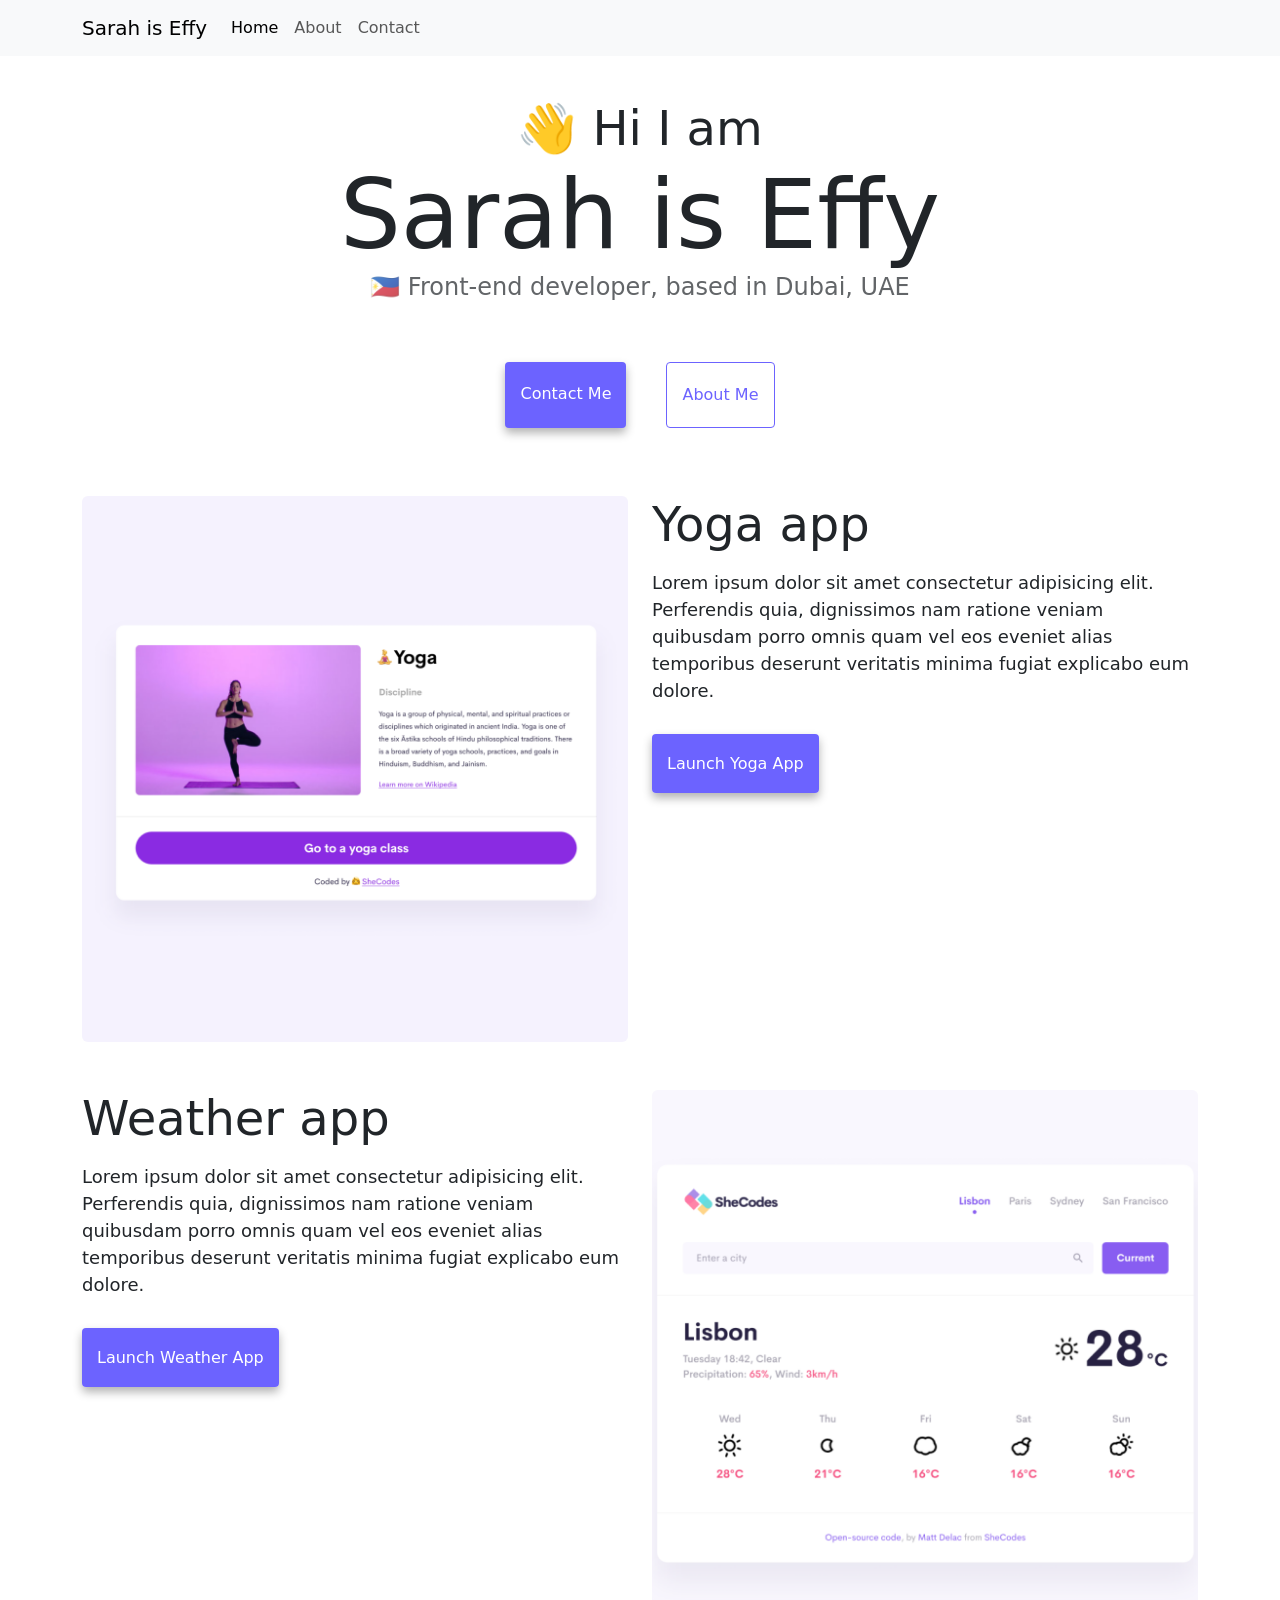
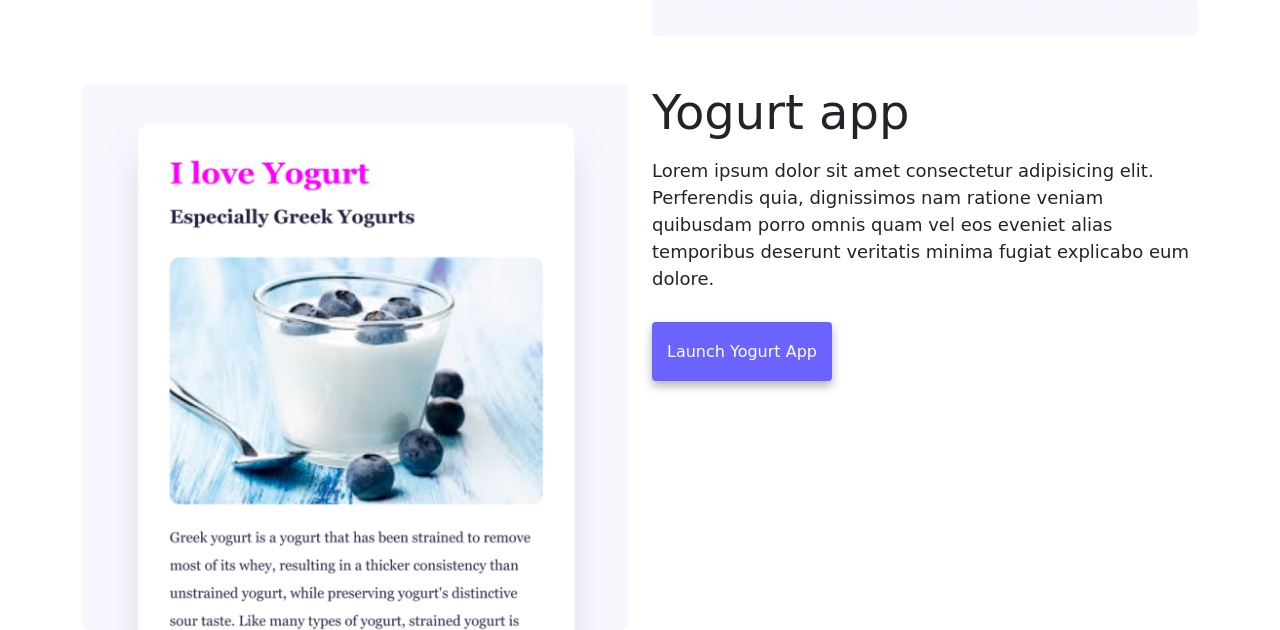
<file: index.html>
<!DOCTYPE html>
<html lang="en">

<head>
    <meta charset="UTF-8" />
    <meta http-equiv="X-UA-Compatible" content="IE=edge" />
    <meta name="viewport" content="width=device-width, initial-scale=1.0" />
        <link href="https://cdn.jsdelivr.net/npm/bootstrap@5.3.8/dist/css/bootstrap.min.css" rel="stylesheet"
            integrity="sha384-sRIl4kxILFvY47J16cr9ZwB07vP4J8+LH7qKQnuqkuIAvNWLzeN8tE5YBujZqJLB" crossorigin="anonymous">
        <script src="https://cdn.jsdelivr.net/npm/bootstrap@5.3.8/dist/js/bootstrap.min.js"
            integrity="sha384-G/EV+4j2dNv+tEPo3++6LCgdCROaejBqfUeNjuKAiuXbjrxilcCdDz6ZAVfHWe1Y"
            crossorigin="anonymous"></script>
            <meta name="description"
                content="Sarah is Effy is a front-end developer based in Dubai, check out her projects and open to work with you!">
        <link rel="stylesheet" href="src/styles.css">
    <title>Sarah is Effy - front-end Developer in Dubai</title>
</head>

<body>

        <nav class="navbar navbar-expand-lg navbar-light bg-light fixed-top">
            <div class="container">
                <a class="navbar-brand" href="index.html">Sarah is Effy</a>
                <button class="navbar-toggler" type="button" data-bs-toggle="collapse" data-bs-target="#navbarNavAltMarkup"
                    aria-controls="navbarNavAltMarkup" aria-expanded="false" aria-label="Toggle navigation">
                    <span class="navbar-toggler-icon"></span>
                </button>
                <div class="collapse navbar-collapse" id="navbarNavAltMarkup">
                    <div class="navbar-nav">
                        <a class="nav-link active" aria-current="page" href="index.html">Home</a>
                        <a class="nav-link" href="about.html">About</a>
                        <a class="nav-link" href="about.html#contact">Contact</a>
                    </div>
                </div>
            </div>
        </nav>
    <h2>👋 Hi I am</h2>
    <h1>Sarah is Effy</h1>
    <h3>🇵🇭 Front-end developer, based in Dubai, UAE</h3>
    <div class="navigation-links mb-5">
        <a href="about.html#contact" class="contact-link">Contact me</a>
        <a href="about.html" class="about-link">About me</a>
    </div>

    <div class="container">
        <div class="row">
            <div class="col-md-6">
                <img src="images/yoga.png" class="img-fluid rounded d-none d-sm-block">
            </div>
            <div class="col-md-6">
                <h2 class="mb-3">Yoga app</h2>
                <p>
                    Lorem ipsum dolor sit amet consectetur adipisicing elit. Perferendis
                    quia, dignissimos nam ratione veniam quibusdam porro omnis quam vel
                    eos eveniet alias temporibus deserunt veritatis minima fugiat
                    explicabo eum dolore.
                </p>
                <div class="mt-5">
                    <a href="#" class="primary-link project-link">Launch Yoga App</a>
                </div>
            </div>
        </div>
        <div class="row mt-5">
            <div class="col-md-6">
                <h2 class="mb-3">Weather app</h2>
                <p>
                    Lorem ipsum dolor sit amet consectetur adipisicing elit. Perferendis
                    quia, dignissimos nam ratione veniam quibusdam porro omnis quam vel
                    eos eveniet alias temporibus deserunt veritatis minima fugiat
                    explicabo eum dolore.
                </p>
                <div class="mb-5 mt-5">
                    <a href="#" class="primary-link project-link">Launch Weather App</a>
                </div>
            </div>
            <div class="col-md-6">
                <img src="images/weather.png" class="img-fluid rounded d-none d-sm-block">
            </div>
        </div>
        <div class="row mt-5">
            <div class="col-md-6">
                <img src="images/yogurt.png" class="img-fluid rounded d-none d-sm-block">
            </div>
            <div class="col-md-6">
                <h2 class="mb-3">Yogurt app</h2>
                <p>
                    Lorem ipsum dolor sit amet consectetur adipisicing elit. Perferendis
                    quia, dignissimos nam ratione veniam quibusdam porro omnis quam vel
                    eos eveniet alias temporibus deserunt veritatis minima fugiat
                    explicabo eum dolore.
                </p>
                <div class="mt-5">
                    <a href="#" class="primary-link project-link">Launch Yogurt App</a>
                </div>
            </div>
        </div>
    </div>
</body>

</html>
</file>
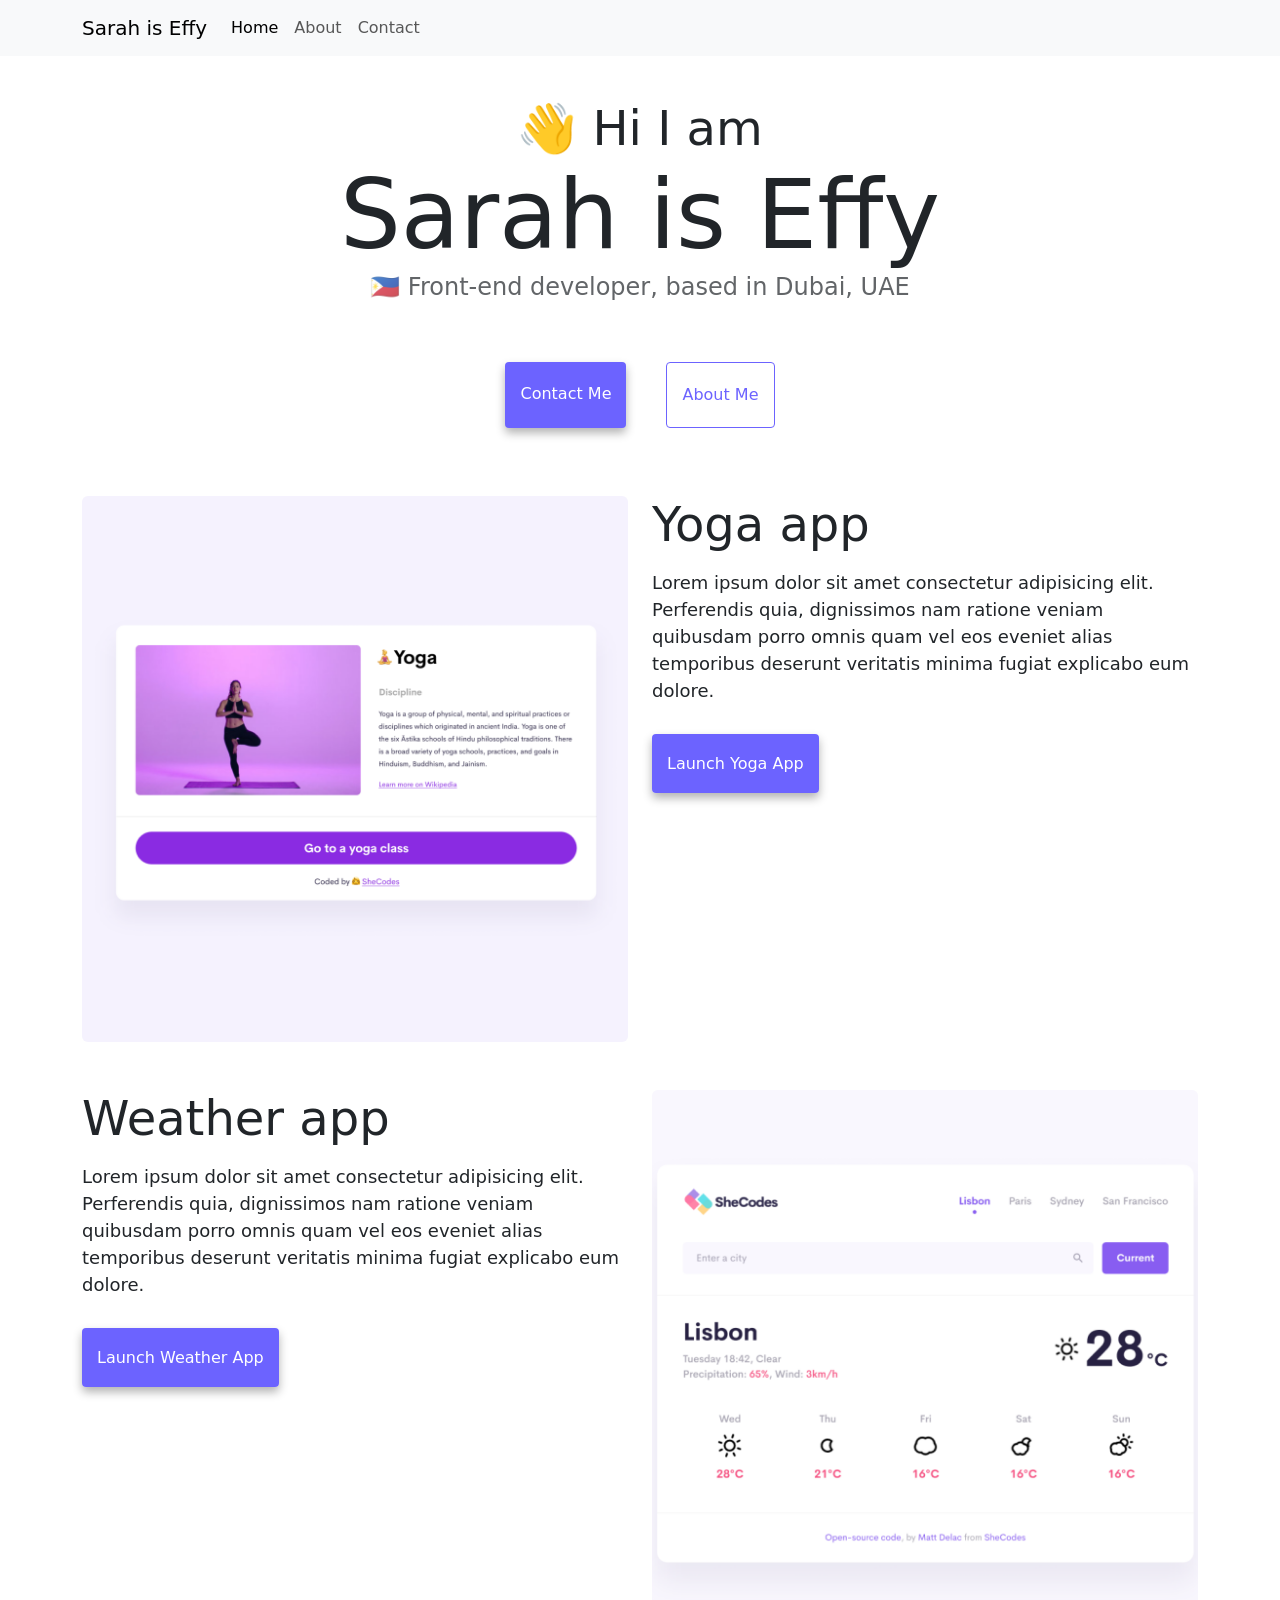
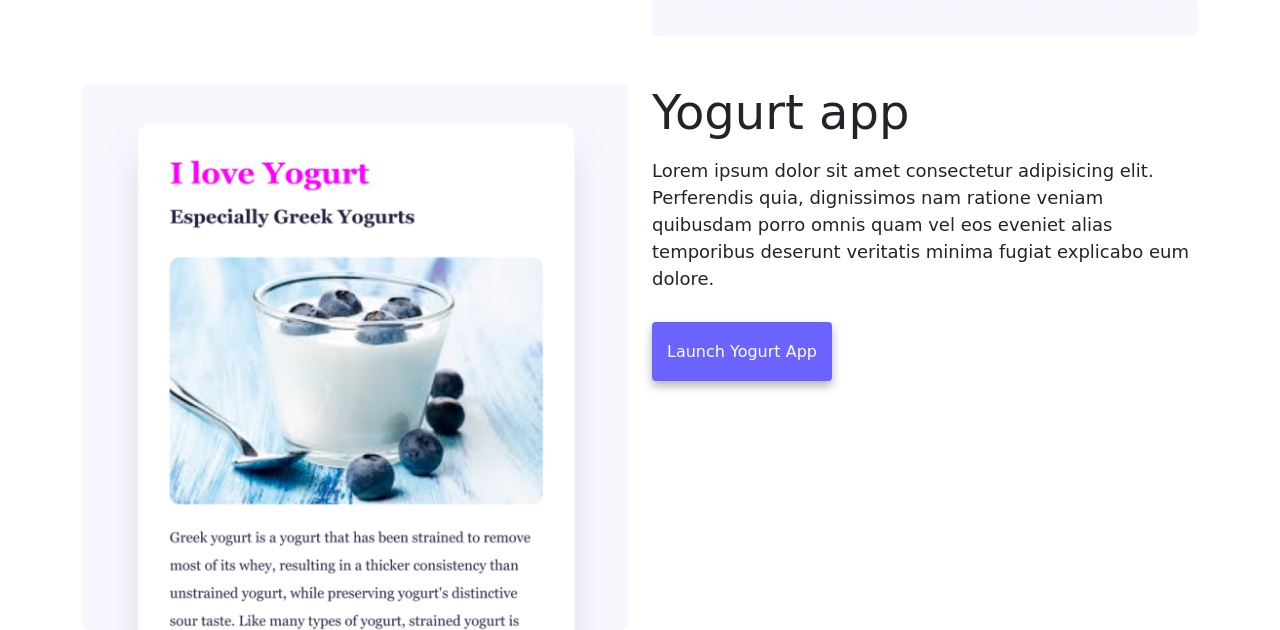
<file: Week 2 Homework/index.html>
<!DOCTYPE html>
<html lang="en">

<head>
    <meta charset="UTF-8" />
    <meta http-equiv="X-UA-Compatible" content="IE=edge" />
    <meta name="viewport" content="width=device-width, initial-scale=1.0" />
        <link href="https://cdn.jsdelivr.net/npm/bootstrap@5.3.8/dist/css/bootstrap.min.css" rel="stylesheet"
            integrity="sha384-sRIl4kxILFvY47J16cr9ZwB07vP4J8+LH7qKQnuqkuIAvNWLzeN8tE5YBujZqJLB" crossorigin="anonymous">
        <script src="https://cdn.jsdelivr.net/npm/bootstrap@5.3.8/dist/js/bootstrap.min.js"
            integrity="sha384-G/EV+4j2dNv+tEPo3++6LCgdCROaejBqfUeNjuKAiuXbjrxilcCdDz6ZAVfHWe1Y"
            crossorigin="anonymous"></script>
            <meta name="description"
                content="Sarah is Effy is a front-end developer based in Dubai, check out her projects and open to work with you!">
        <link rel="stylesheet" href="src/styles.css">
    <title>Sarah is Effy - front-end Developer in Dubai</title>
</head>

<body>

        <nav class="navbar navbar-expand-lg navbar-light bg-light fixed-top">
            <div class="container">
                <a class="navbar-brand" href="index.html">Sarah is Effy</a>
                <button class="navbar-toggler" type="button" data-bs-toggle="collapse" data-bs-target="#navbarNavAltMarkup"
                    aria-controls="navbarNavAltMarkup" aria-expanded="false" aria-label="Toggle navigation">
                    <span class="navbar-toggler-icon"></span>
                </button>
                <div class="collapse navbar-collapse" id="navbarNavAltMarkup">
                    <div class="navbar-nav">
                        <a class="nav-link active" aria-current="page" href="index.html">Home</a>
                        <a class="nav-link" href="about.html">About</a>
                        <a class="nav-link" href="about.html#contact" class="contact-link">Contact</a>
                    </div>
                </div>
            </div>
        </nav>
    <h2>👋 Hi I am</h2>
    <h1>Sarah is Effy</h1>
    <h3>🇵🇭 Front-end developer, based in Dubai, UAE</h3>
    <div class="navigation-links mb-5">
        <a href="about.html#contact" class="contact-link">Contact me</a>
        <a href="about.html" class="about-link">About me</a>
    </div>

    <div class="container">
        <div class="row">
            <div class="col-md-6">
                <img src="images/yoga.png" class="img-fluid rounded d-none d-sm-block">
            </div>
            <div class="col-md-6">
                <h2 class="mb-3">Yoga app</h2>
                <p>
                    Lorem ipsum dolor sit amet consectetur adipisicing elit. Perferendis
                    quia, dignissimos nam ratione veniam quibusdam porro omnis quam vel
                    eos eveniet alias temporibus deserunt veritatis minima fugiat
                    explicabo eum dolore.
                </p>
                <div class="mt-5">
                    <a href="#" class="primary-link project-link">Launch Yoga App</a>
                </div>
            </div>
        </div>
        <div class="row mt-5">
            <div class="col-md-6">
                <h2 class="mb-3">Weather app</h2>
                <p>
                    Lorem ipsum dolor sit amet consectetur adipisicing elit. Perferendis
                    quia, dignissimos nam ratione veniam quibusdam porro omnis quam vel
                    eos eveniet alias temporibus deserunt veritatis minima fugiat
                    explicabo eum dolore.
                </p>
                <div class="mb-5 mt-5">
                    <a href="#" class="primary-link project-link">Launch Weather App</a>
                </div>
            </div>
            <div class="col-md-6">
                <img src="images/weather.png" class="img-fluid rounded d-none d-sm-block">
            </div>
        </div>
        <div class="row mt-5">
            <div class="col-md-6">
                <img src="images/yogurt.png" class="img-fluid rounded d-none d-sm-block">
            </div>
            <div class="col-md-6">
                <h2 class="mb-3">Yogurt app</h2>
                <p>
                    Lorem ipsum dolor sit amet consectetur adipisicing elit. Perferendis
                    quia, dignissimos nam ratione veniam quibusdam porro omnis quam vel
                    eos eveniet alias temporibus deserunt veritatis minima fugiat
                    explicabo eum dolore.
                </p>
                <div class="mt-5">
                    <a href="#" class="primary-link project-link">Launch Yogurt App</a>
                </div>
            </div>
        </div>
    </div>
</body>

</html>
</file>
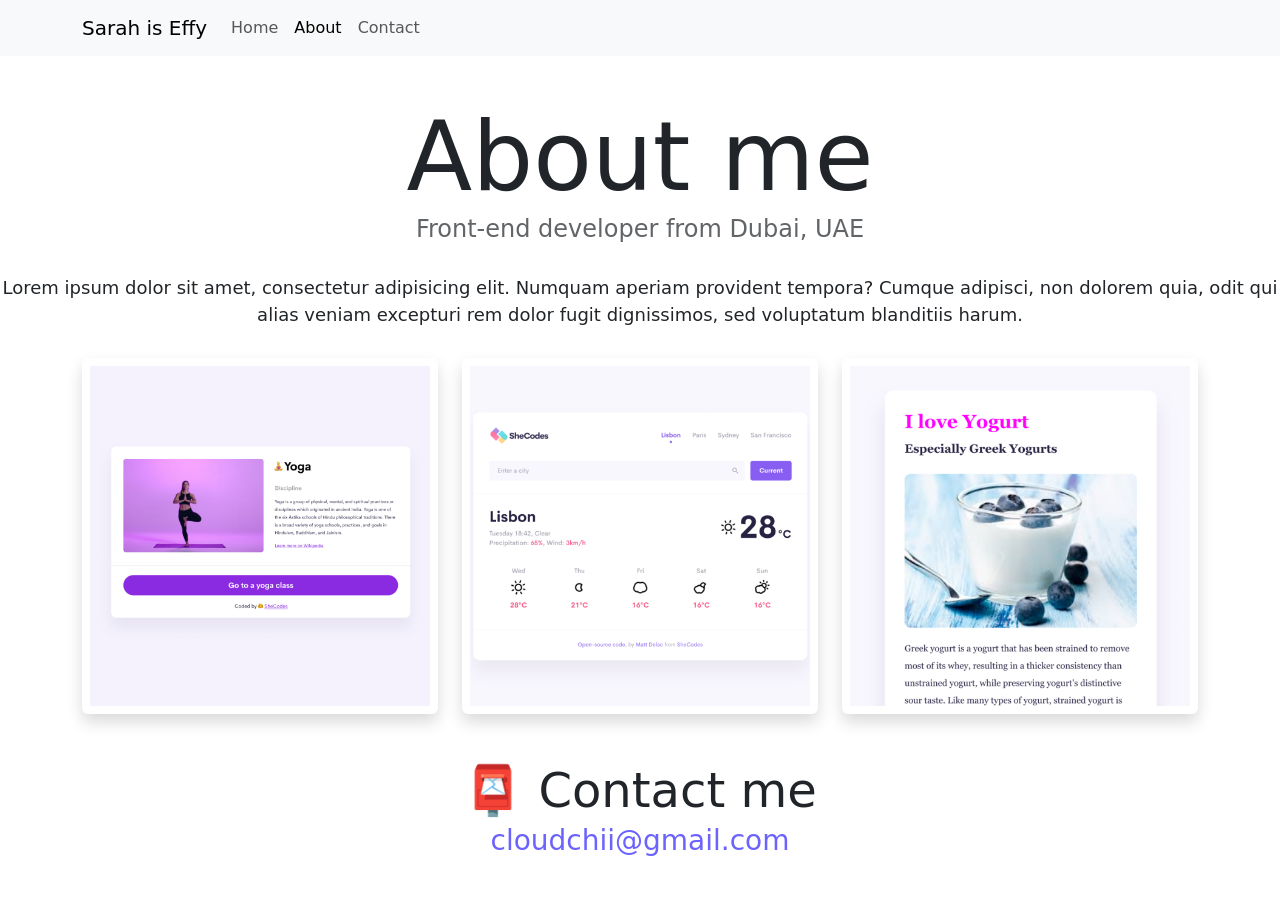
<file: about.html>
<!DOCTYPE html>
<html lang="en">

<head>
    <meta charset="UTF-8" />
    <meta http-equiv="X-UA-Compatible" content="IE=edge" />
    <meta name="viewport" content="width=device-width, initial-scale=1.0" />
    <link href="https://cdn.jsdelivr.net/npm/bootstrap@5.3.8/dist/css/bootstrap.min.css" rel="stylesheet"
        integrity="sha384-sRIl4kxILFvY47J16cr9ZwB07vP4J8+LH7qKQnuqkuIAvNWLzeN8tE5YBujZqJLB" crossorigin="anonymous">
    <script src="https://cdn.jsdelivr.net/npm/bootstrap@5.3.8/dist/js/bootstrap.min.js"
        integrity="sha384-G/EV+4j2dNv+tEPo3++6LCgdCROaejBqfUeNjuKAiuXbjrxilcCdDz6ZAVfHWe1Y"
        crossorigin="anonymous"></script>
<meta name="description"
    content="Sarah is Effy is a front-end developer based in Dubai, check out her projects and open to work with you!">
        <link rel="stylesheet" href="src/styles.css">

    <title>Get to Know Sarah is Effy - Front-end Developer</title>
</head>

<body>

            <nav class="navbar navbar-expand-lg navbar-light bg-light fixed-top">
                <div class="container">
                    <a class="navbar-brand" href="index.html">Sarah is Effy</a>
                    <button class="navbar-toggler" type="button" data-bs-toggle="collapse" data-bs-target="#navbarNavAltMarkup"
                        aria-controls="navbarNavAltMarkup" aria-expanded="false" aria-label="Toggle navigation">
                        <span class="navbar-toggler-icon"></span>
                    </button>
                    <div class="collapse navbar-collapse" id="navbarNavAltMarkup">
                        <div class="navbar-nav">
                            <a class="nav-link" aria-current="page" href="index.html">Home</a>
                            <a class="nav-link active" href="about.html">About</a>
                            <a class="nav-link" href="about.html#contact">Contact</a>
                        </div>
                    </div>
                </div>
            </nav>

    <h1>About me</h1>
    <h3>Front-end developer from Dubai, UAE</h3>
<div class="about-paragraphs text-center">
    <p>
Lorem ipsum dolor sit amet, consectetur adipisicing elit. Numquam aperiam provident tempora? Cumque adipisci, non
dolorem quia, odit qui alias veniam excepturi rem dolor fugit dignissimos, sed voluptatum blanditiis harum.
    </p>
</div>

<div class="container">
    <div class="row">
        <div class="col-sm-4">
            <img src="images/yoga.png" class="img-fluid p-2 shadow rounded">
        </div>
        <div class="col-sm-4">
            <img src="images/weather.png" class="img-fluid p-2 shadow rounded">
        </div>
        <div class="col-sm-4">
            <img src="images/yogurt.png" class="img-fluid p-2 shadow rounded">
        </div>
    </div>
</div>
    <div id="contact" class="mt-5">
        <h2>📮 Contact me</h2>
        <a href="mailto:cloudchii@gmail.com" class="email-link"> cloudchii@gmail.com </a>
    </div>

    
</body>

</html>
</file>
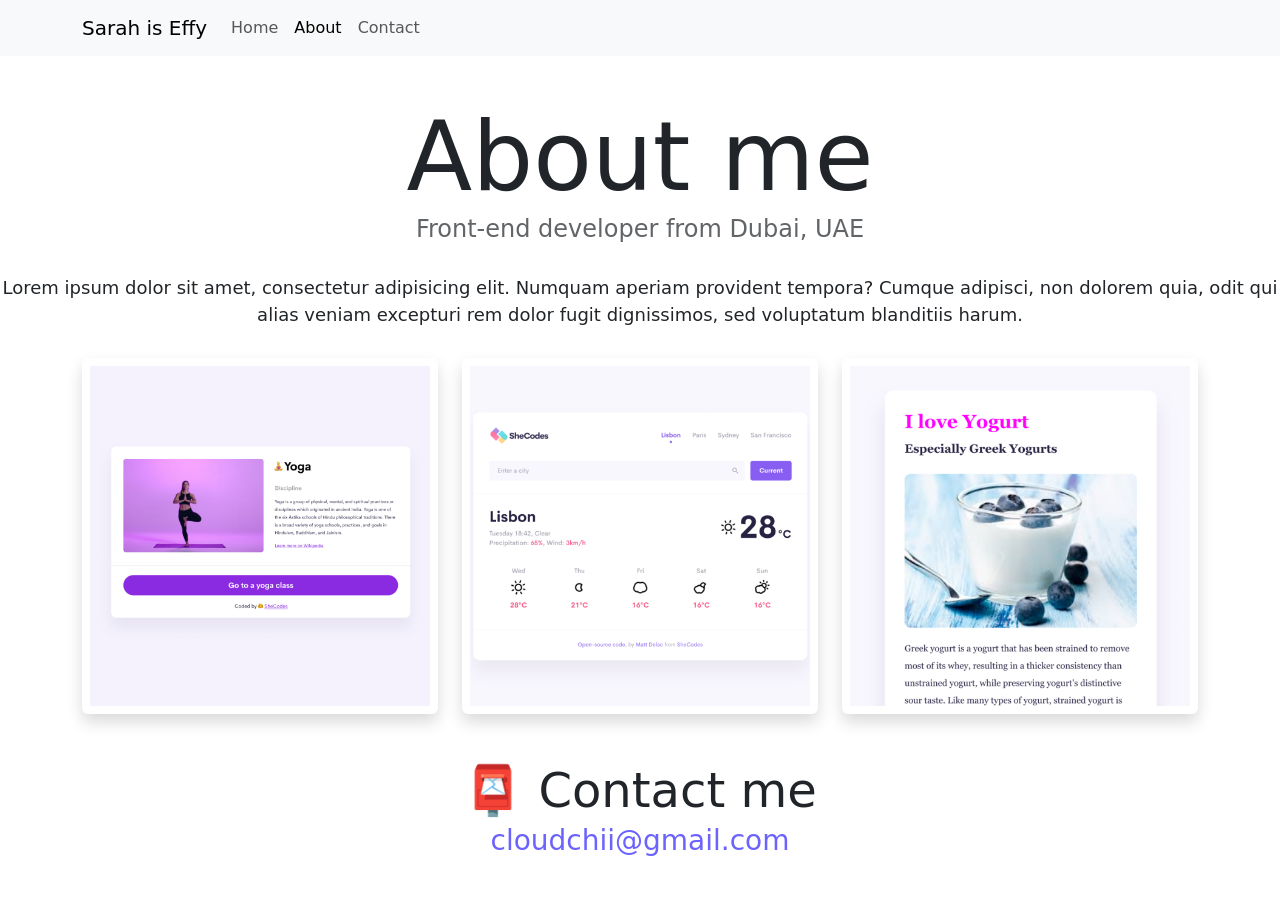
<file: Week 2 Homework/about.html>
<!DOCTYPE html>
<html lang="en">

<head>
    <meta charset="UTF-8" />
    <meta http-equiv="X-UA-Compatible" content="IE=edge" />
    <meta name="viewport" content="width=device-width, initial-scale=1.0" />
    <link href="https://cdn.jsdelivr.net/npm/bootstrap@5.3.8/dist/css/bootstrap.min.css" rel="stylesheet"
        integrity="sha384-sRIl4kxILFvY47J16cr9ZwB07vP4J8+LH7qKQnuqkuIAvNWLzeN8tE5YBujZqJLB" crossorigin="anonymous">
    <script src="https://cdn.jsdelivr.net/npm/bootstrap@5.3.8/dist/js/bootstrap.min.js"
        integrity="sha384-G/EV+4j2dNv+tEPo3++6LCgdCROaejBqfUeNjuKAiuXbjrxilcCdDz6ZAVfHWe1Y"
        crossorigin="anonymous"></script>
<meta name="description"
    content="Sarah is Effy is a front-end developer based in Dubai, check out her projects and open to work with you!">
        <link rel="stylesheet" href="src/styles.css">

    <title>Get to Know Sarah is Effy - Front-end Developer</title>
</head>

<body>

            <nav class="navbar navbar-expand-lg navbar-light bg-light fixed-top">
                <div class="container">
                    <a class="navbar-brand" href="index.html">Sarah is Effy</a>
                    <button class="navbar-toggler" type="button" data-bs-toggle="collapse" data-bs-target="#navbarNavAltMarkup"
                        aria-controls="navbarNavAltMarkup" aria-expanded="false" aria-label="Toggle navigation">
                        <span class="navbar-toggler-icon"></span>
                    </button>
                    <div class="collapse navbar-collapse" id="navbarNavAltMarkup">
                        <div class="navbar-nav">
                            <a class="nav-link" aria-current="page" href="index.html">Home</a>
                            <a class="nav-link active" href="about.html">About</a>
                            <a class="nav-link" href="about.html#contact" class="contact-link">Contact</a>
                        </div>
                    </div>
                </div>
            </nav>

    <h1>About me</h1>
    <h3>Front-end developer from Dubai, UAE</h3>
<div class="about-paragraphs text-center">
    <p>
Lorem ipsum dolor sit amet, consectetur adipisicing elit. Numquam aperiam provident tempora? Cumque adipisci, non
dolorem quia, odit qui alias veniam excepturi rem dolor fugit dignissimos, sed voluptatum blanditiis harum.
    </p>
</div>

<div class="container">
    <div class="row">
        <div class="col-sm-4">
            <img src="images/yoga.png" class="img-fluid p-2 shadow rounded">
        </div>
        <div class="col-sm-4">
            <img src="images/weather.png" class="img-fluid p-2 shadow rounded">
        </div>
        <div class="col-sm-4">
            <img src="images/yogurt.png" class="img-fluid p-2 shadow rounded">
        </div>
    </div>
</div>
    <div id="contact" class="mt-5">
        <h2>📮 Contact me</h2>
        <a href="mailto:cloudchii@gmail.com" class="email-link"> cloudchii@gmail.com </a>
    </div>

    
</body>

</html>
</file>
<file: src/styles.css>
:root {
  --primary-color: #6c63ff;
  --secondary-color: #f5f2fe;
  --box-shadow: 0 5px 10px rgba(0, 0, 0, 0.3);
}

body {
  margin-top: 100px;
  padding-bottom: 0%;
}

h1,
h2,
h3 {
  text-align: center;
  margin: 0;
}

h1 {
  font-size: 96px;
}

h2 {
  font-size: 48px;
}

h3 {
  font-size: 24px;
  opacity: 0.7;
}

p {
  font-size: 18px;
  line-height: 1.5;
}

.navigation-links {
  display: flex;
  margin-top: 40px;
  justify-content: center;
}

.navigation-links a {
  margin: 20px;
  border-radius: 4px;
  padding: 20px 15px;
  text-decoration: none;
  text-transform: capitalize;
}

.primary-link {
  border-radius: 4px;
  padding: 20px 15px;
  text-decoration: none;
  text-transform: capitalize;
  background: var(--primary-color);
  box-shadow: var(--box-shadow);
  color: white;
}

.contact-link {
  background: var(--primary-color);
  box-shadow: var(--box-shadow);
  color: white;
}

.about-link {
  color: var(--primary-color);
  border: 1px solid var(--primary-color);
}

.homepage-link {
  color: var(--primary-color);
  text-align: center;
  display: block;
}

.about-paragraphs p {
margin: 30px 0;
}

.text-center {
  text-align: center !important;
}
.email-link {
  display: flex;
  justify-content: center;
  color: var(--primary-color);
  font-size: 28px;
  text-decoration: none;
}

.email-link:hover {
  text-decoration: underline;
}

.mt-5 {
  margin-top: 3rem !important;
}

.bg-light {
  background-color: #f8f9fa !important;
}

.fixed-top {
  position: fixed;
  top: 0;
  right: 0;
  left: 0;;
  z-index: 1030;
}

.mb-5 {
  margin-bottom: 3rem !important;
}

.primary-link {
  border-radius: 4px;
  padding: 20px 15px;
  text-decoration: none;
  text-transform: capitalize;
  background: var(--primary-color);
  box-shadow: var(--box-shadow);
  color: white;
}

a:hover {
  color: #0a58ca;
}

.mb-3 {
  margin-bottom: 1rem !important;
  text-align: left;
}

@media (max-width: 576px) {
  h1 {
    font-size: 48px;
    line-height: 1.5;
  }

  h2 {
    font-size: 32px;
    text-align: center;
  }
  
   .mb-3 {
    text-align: center;
  }

  p {
    text-align: center;
  }

  .project-link {
    display: block;
    text-align: center;
    margin: 0 20px;
  }
}
</file>
<file: Week 2 Homework/src/styles.css>
:root {
  --primary-color: #6c63ff;
  --secondary-color: #f5f2fe;
  --box-shadow: 0 5px 10px rgba(0, 0, 0, 0.3);
}

body {
  margin-top: 100px;
  padding-bottom: 0%;
}

h1,
h2,
h3 {
  text-align: center;
  margin: 0;
}

h1 {
  font-size: 96px;
}

h2 {
  font-size: 48px;
}

h3 {
  font-size: 24px;
  opacity: 0.7;
}

p {
  font-size: 18px;
  line-height: 1.5;
}

.navigation-links {
  display: flex;
  margin-top: 40px;
  justify-content: center;
}

.navigation-links a {
  margin: 20px;
  border-radius: 4px;
  padding: 20px 15px;
  text-decoration: none;
  text-transform: capitalize;
}

.primary-link {
  border-radius: 4px;
  padding: 20px 15px;
  text-decoration: none;
  text-transform: capitalize;
  background: var(--primary-color);
  box-shadow: var(--box-shadow);
  color: white;
}

.contact-link {
  background: var(--primary-color);
  box-shadow: var(--box-shadow);
  color: white;
}

.about-link {
  color: var(--primary-color);
  border: 1px solid var(--primary-color);
}

.homepage-link {
  color: var(--primary-color);
  text-align: center;
  display: block;
}

.about-paragraphs p {
margin: 30px 0;
}

.text-center {
  text-align: center !important;
}
.email-link {
  display: flex;
  justify-content: center;
  color: var(--primary-color);
  font-size: 28px;
  text-decoration: none;
}

.email-link:hover {
  text-decoration: underline;
}

.mt-5 {
  margin-top: 3rem !important;
}

.bg-light {
  background-color: #f8f9fa !important;
}

.fixed-top {
  position: fixed;
  top: 0;
  right: 0;
  left: 0;;
  z-index: 1030;
}

.mb-5 {
  margin-bottom: 3rem !important;
}

.primary-link {
  border-radius: 4px;
  padding: 20px 15px;
  text-decoration: none;
  text-transform: capitalize;
  background: var(--primary-color);
  box-shadow: var(--box-shadow);
  color: white;
}

a:hover {
  color: #0a58ca;
}

.mb-3 {
  margin-bottom: 1rem !important;
  text-align: left;
}

@media (max-width: 576px) {
  h1 {
    font-size: 48px;
    line-height: 1.5;
  }

  h2 {
    font-size: 32px;
    text-align: center;
  }

  p {
    text-align: center;
  }

  .project-link {
    display: block;
    text-align: center;
    margin: 0 20px;
  }
}
</file>
